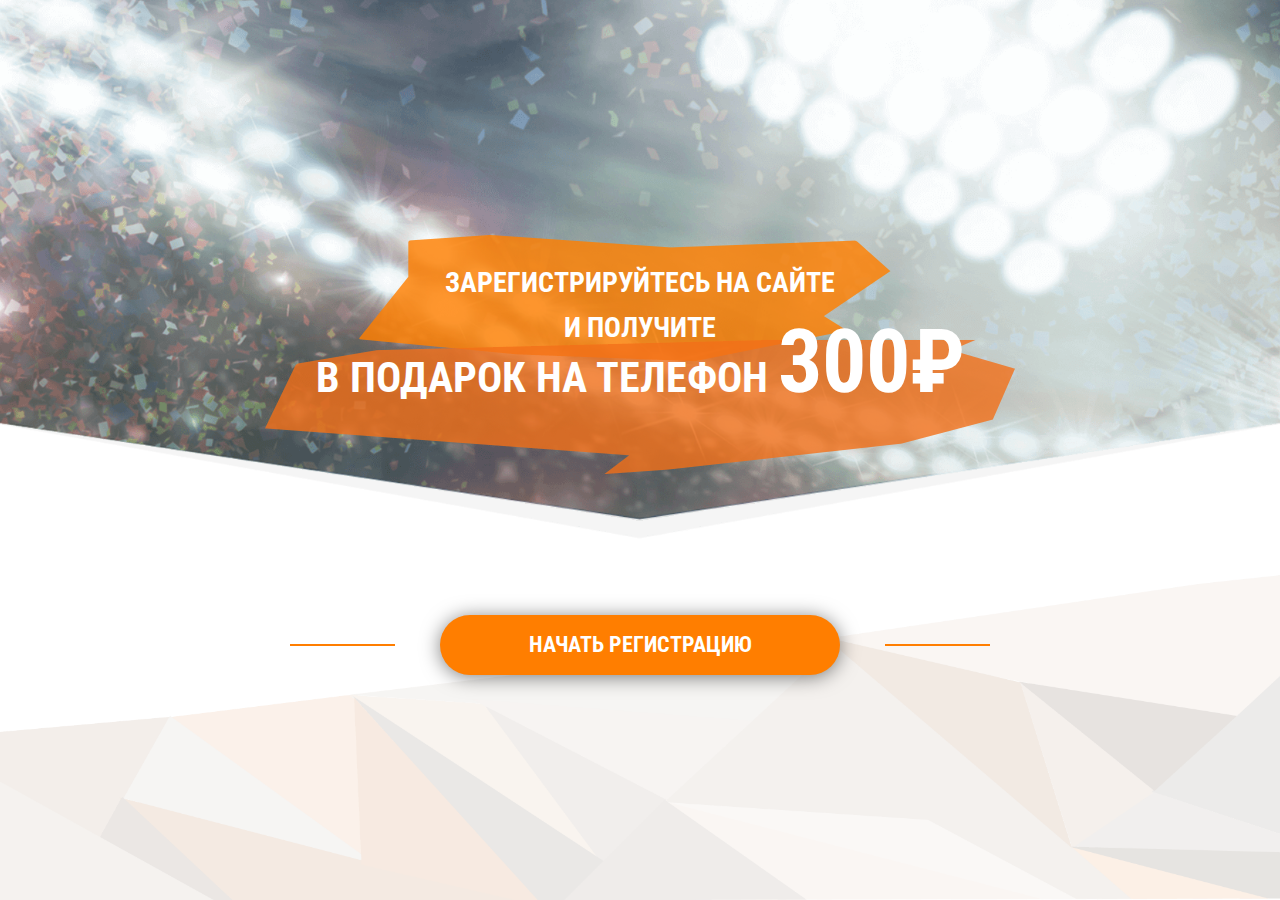
<file: index.html>
<!doctype html>
<html lang="ru">
<head>
	<meta charset="UTF-8"> 
	<title>300 рублей на телефон</title>
	<link rel="stylesheet" href="css.css">
</head>
<body>
	<div class="wrapper">
		<div class="slogan_container">
			<div class="slogan_txt">
				<div class="static-block-9856fb freebet__header-1a1a60">
					<p>Зарегистрируйтесь на сайте</p>
					<p>и получите</p>
					<p>в подарок на телефон <span>300&#8381;</span></p>
				</div>
			</div>
		</div>
		<div class="button_container">
			<div class="button">
				<a href="https://zebix.bemobtrk.com/click" class="reg_button">Начать регистрацию</a>
			</div>
		</div>
	</div>
</body>
</html>
</file>
<file: css.css>
@import url('https://fonts.googleapis.com/css?family=Roboto+Condensed');

*, ::before, ::after {
	-webkit-box-sizing: border-box;
    box-sizing: border-box;
}

html {
	height: 100%;
}
body {
	font-family: Roboto Condensed,sans-serif;
	height: 100%;
	width: 100%;
}
body, h1, h2, h3, h4, h5, h6, input, p {
    margin: 0;
    margin-top: 0px;
    padding: 0;
}
a {
	-webkit-transition: all ease-in-out 0.3s;
	transition: all ease-in-out 0.3s;
}
.wrapper {
  display: flex;
  flex-direction: column;
  height: 100%;
}
.slogan_container {
	height: 60%;
	background: url('images/bg_top.png') 50% 100%/cover no-repeat;
	position: relative;
}
	.slogan_txt {
		background: url('images/bg_txt.png') 50% 100%/contain no-repeat;
		margin: 0 auto 65px;
		display: -webkit-flex;
		display: flex;
		-webkit-flex-direction: column;
		flex-direction: column;
		-webkit-align-items: center;
		align-items: center;
		width: 750px;
		height: 241px;
		color: #fff;
		font-size: 28px;
		font-weight: 700;
		line-height: 1;
		position: absolute;
		bottom: 0;
		left: 50%;
		transform: translate(-50%,0);
		-webkit-transform: translate(-50%,0); /** Chrome & Safari **/
		-o-transform: translate(-50%,0); /** Opera **/
		-moz-transform: translate(-50%,0); /** Firefox **/
	}
		.slogan_txt p {
			text-align: center;
			white-space: nowrap;
			text-transform: uppercase;
		}
			.slogan_txt p:first-child {
				margin-top: 35px;
			}
			.slogan_txt p:nth-child(2) {
				margin-top: 17px;
			}
			.slogan_txt p:nth-child(3) {
				margin-top: -24px;
				font-size: 42px;
			}
				.slogan_txt span {
					display: inline;
					font-size: 88px;
					padding: 0;
				}
.button_container {
	background: url('images/terms.png') 50% 100%/cover no-repeat;
	height: 40%;
}
	.button {
		margin: 75px auto 0;
		width:100%;
		max-width: 400px;
		position: relative;
	}
		.reg_button {
			display: block;
			cursor: pointer;
			color: #fff;
			text-align: center;
			text-decoration: none;
			font-size: 22px;
			height: 60px;
			border-radius: 55px;
			background-color: #ff7e00;
			line-height: 60px;
			font-weight: 700;
			box-shadow: 0 2px 19px 0 rgba(0,0,0,.5);
			text-transform: uppercase;
		}
			.reg_button::after, .reg_button::before {
				content: "";
				position: absolute;
				height: 2px;
				width: 105px;
				background: #ff7e00;
				top: calc(50% - 1px);
			}
				.reg_button::before {
					left: -150px;
				}
				.reg_button::after {
					right: -150px;
				}
			.reg_button:hover {
				color: #fff;
				-webkit-animation: si-button-pulse-9c42d2 .8s ease-out 0s 1;
				animation: button-pulse .5s ease-out 0s 1;
			}
				@keyframes button-pulse {
					0% {box-shadow: 0 0 8px 6px #ffa70f,0 0 12px 14px #ffa70f;}
					100% {box-shadow: 0 0 18px 6px rgba(255,48,26,0),0 0 4px 71px rgba(255,48,26,0);}

				}
</file>
